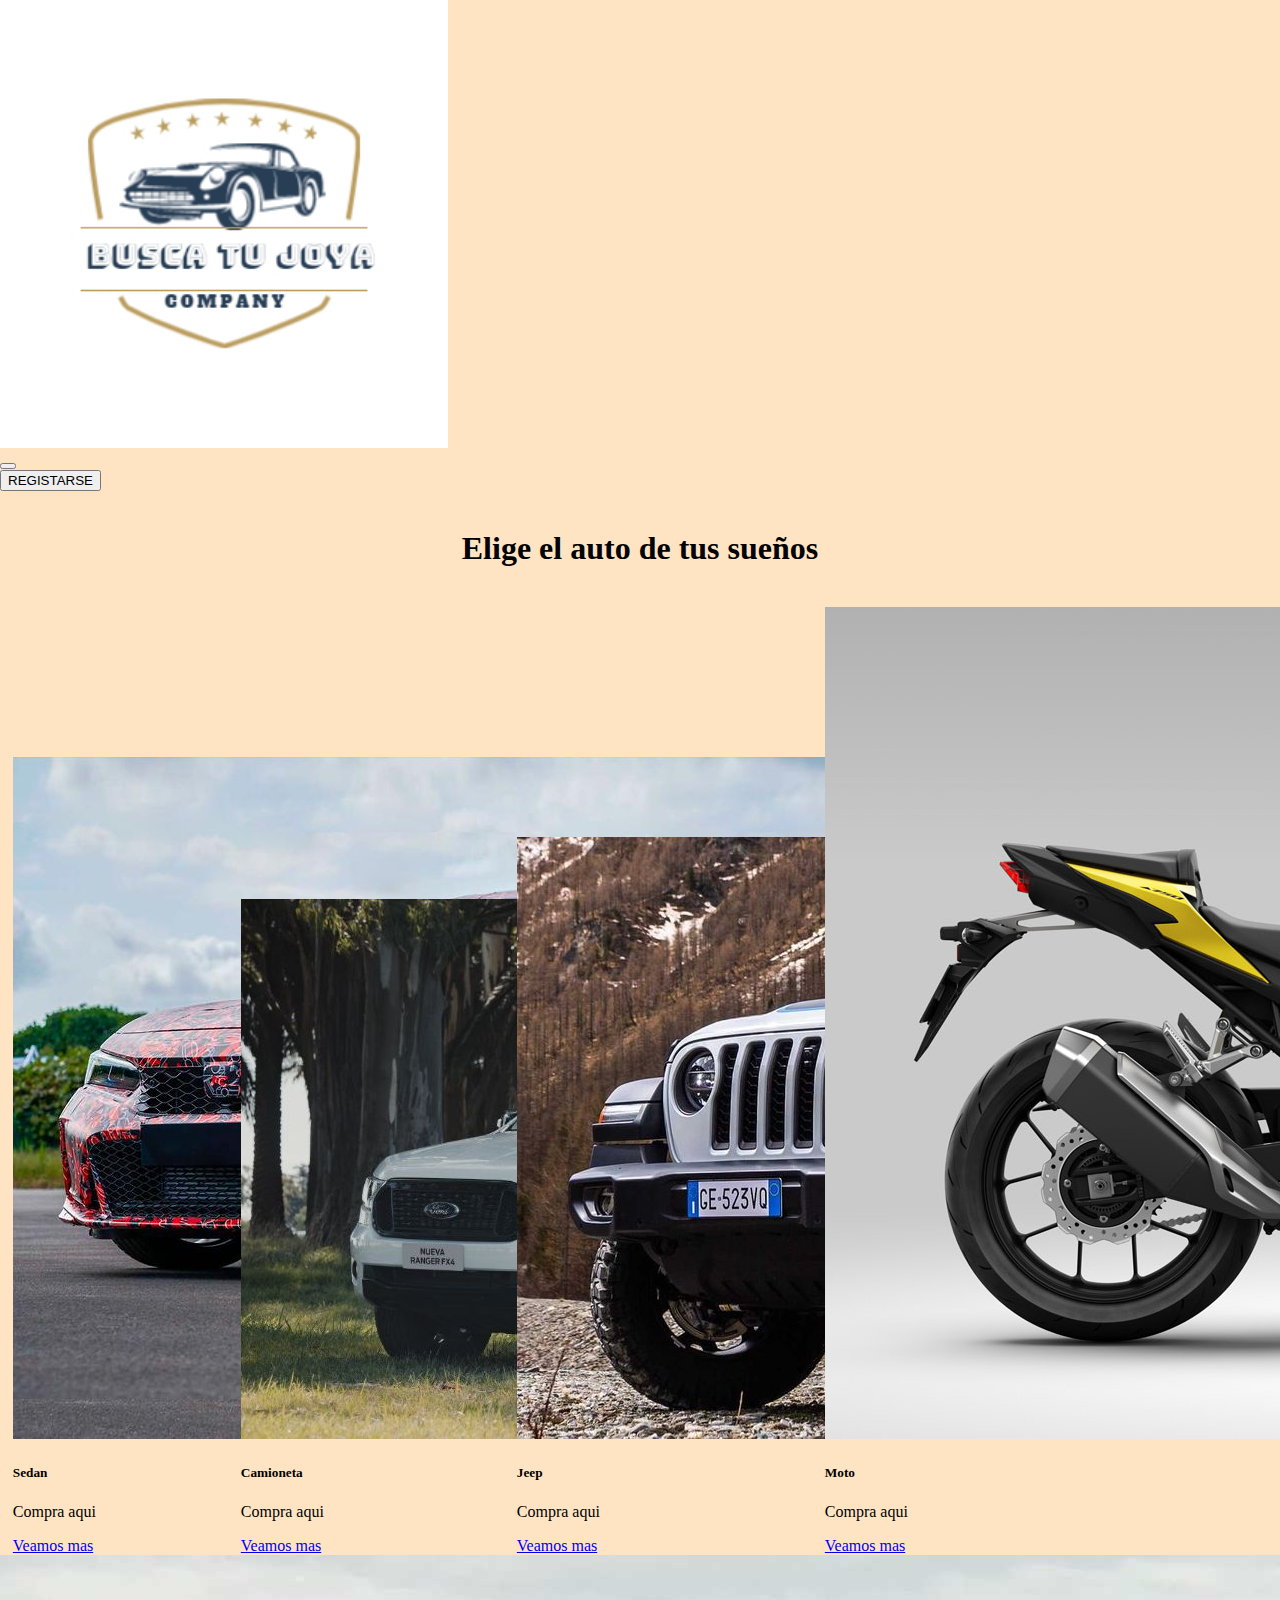
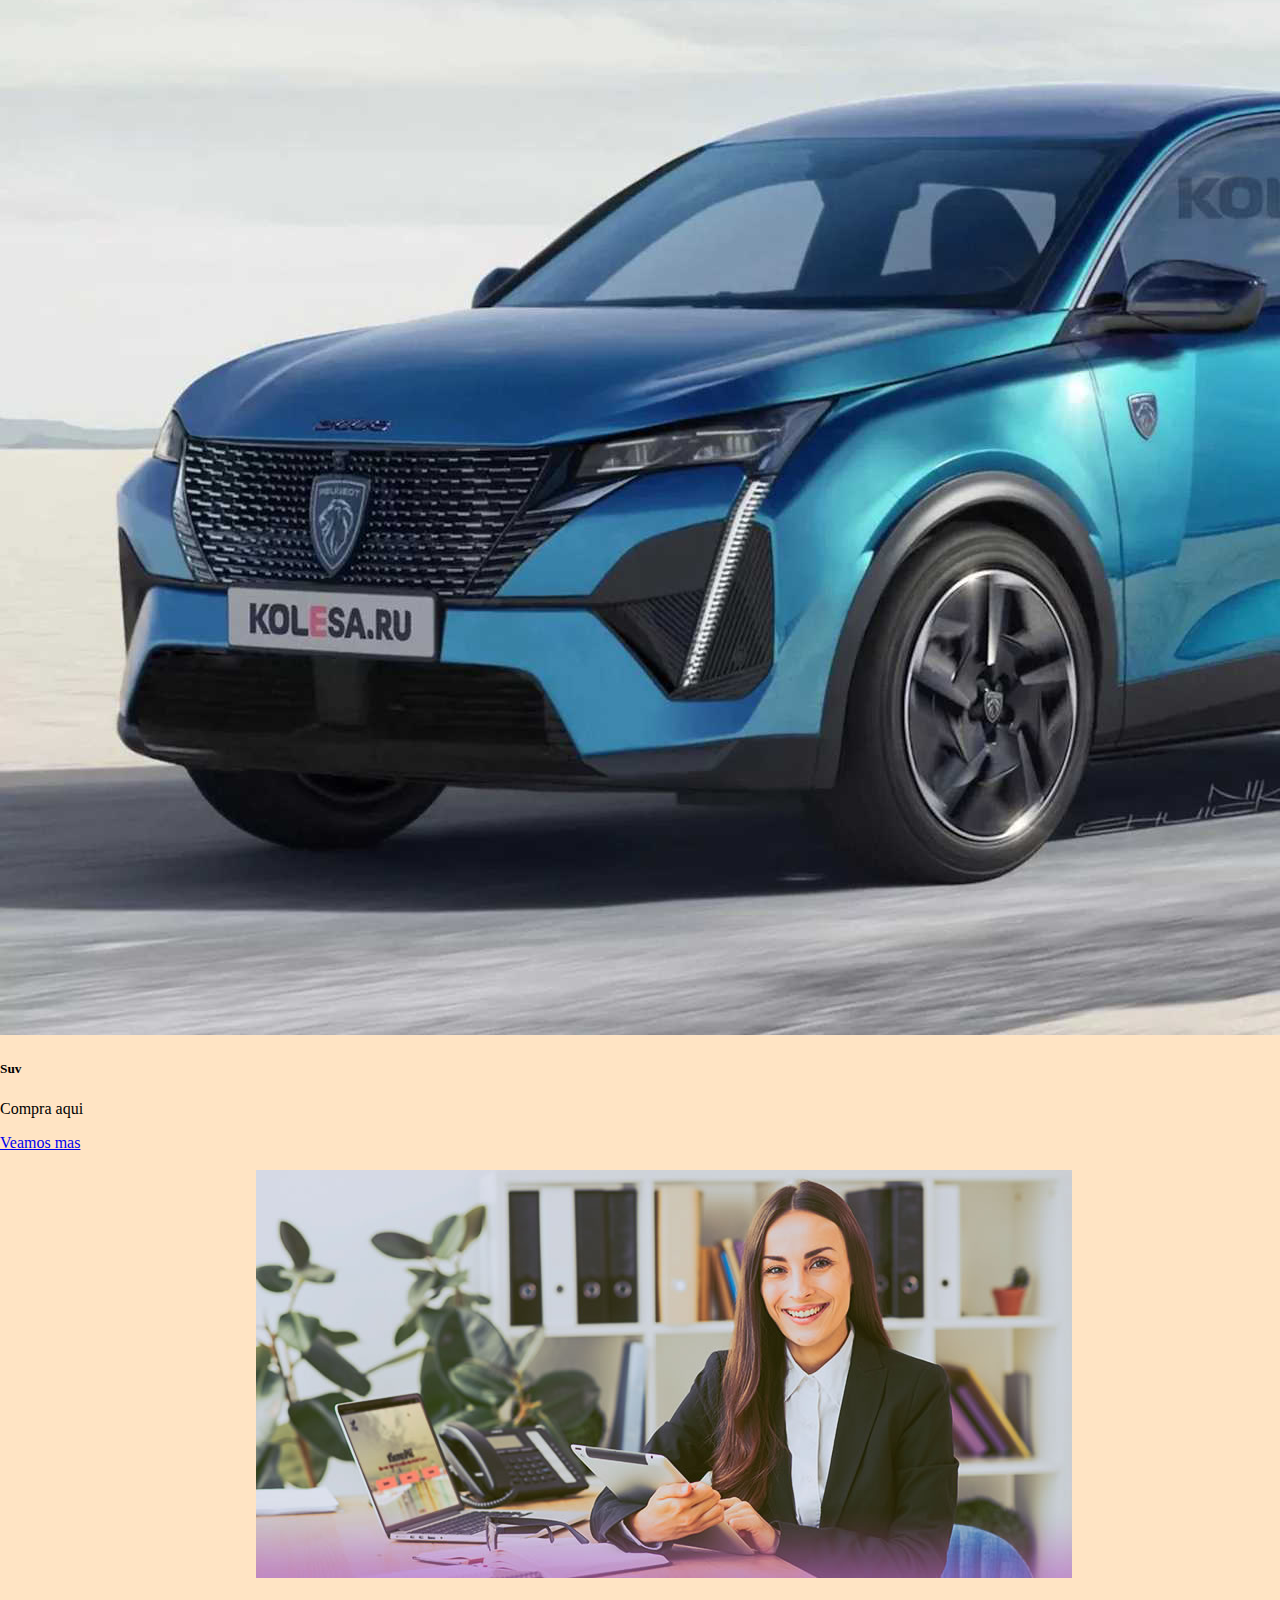
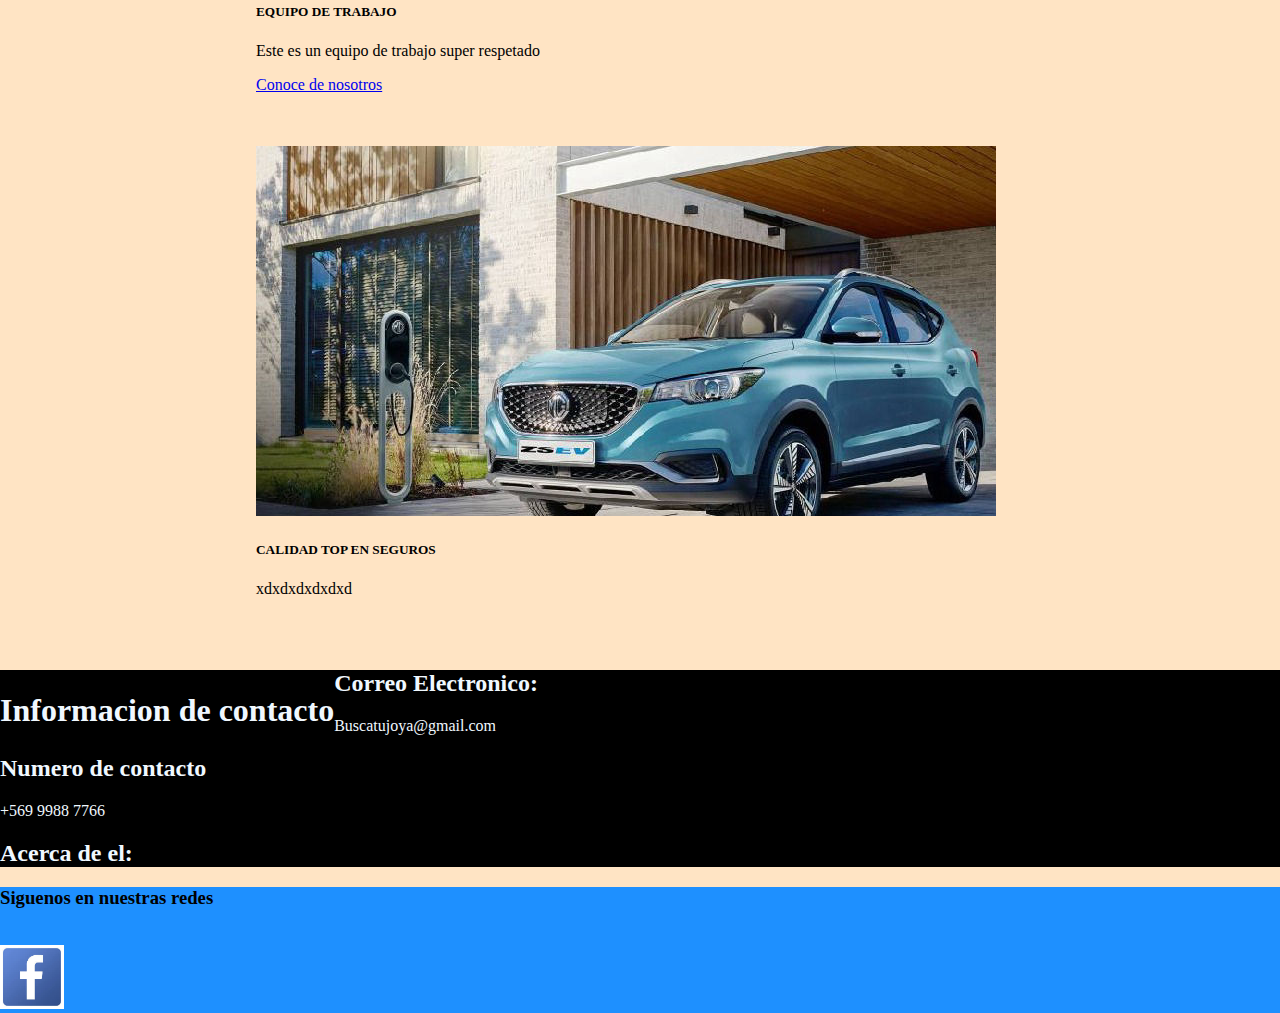
<file: index.html>
<!DOCTYPE html>
<html lang="en">
<head>
    <meta charset="UTF-8">
    <meta http-equiv="X-UA-Compatible" content="IE=edge">
    <meta name="viewport" content="width=device-width, initial-scale=1.0">
    <title>Busca tu joya</title>
    <link href="https://cdn.jsdelivr.net/npm/bootstrap@5.3.0-alpha3/dist/css/bootstrap.min.css" rel="stylesheet" integrity="sha384-KK94CHFLLe+nY2dmCWGMq91rCGa5gtU4mk92HdvYe+M/SXH301p5ILy+dN9+nJOZ" crossorigin="anonymous">
    <link rel="stylesheet" href="index.css">
</head>
<body>

<!-- Aqui va el navbar -->
    <div>
        <nav class="navbar navbar-expand-lg bg-body-tertiary">
            <div class="container-fluid">
              <a class="navbar-brand" href="#">
                <div class="logo">
                  <img src="imagenes.html/logo.jpg" width="100%" height="100%">
                </div>
              </a>
              <button class="navbar-toggler" type="button" data-bs-toggle="collapse" data-bs-target="#navbarScroll" aria-controls="navbarScroll" aria-expanded="false" aria-label="Toggle navigation">
                <span class="navbar-toggler-icon"></span>
              </button>
              <div class="collapse navbar-collapse" id="navbarScroll">
                
               
                  <a href="registro.html">
                  <button class="btn btn-outline-success">REGISTARSE</button>
                </a>
             
              </div>
            </div>
          </nav>
    </div>
    <br>
    
    <h1 class="margen">Elige el auto de tus sueños</h1>
    <br>


<!-- Aqui van las cards -->
    <div class="contenedor" id="div4">
        <div class="card" style="width: 14rem;">
            <img src="imagenes.html/Auto.jpg" class="card-img-top" alt="...">
            <div class="card-body">
              <h5 class="card-title">Sedan</h5>
              <p class="card-text">Compra aqui</p>
              <a href="#" class="btn btn-primary">Veamos mas</a>
            </div>
          </div>
    </div>

    <div class="contenedor" >
        <div class="card" style="width: 17rem;">
            <img src="imagenes.html/camioneta.jpg" class="card-img-top" alt="...">
            <div class="card-body">
              <h5 class="card-title">Camioneta</h5>
              <p class="card-text">Compra aqui</p>
              <a href="#" class="btn btn-primary">Veamos mas</a>
            </div>
          </div>
    </div>

    <div class="contenedor">
        <div class="card" style="width: 19rem;">
            <img src="imagenes.html/Jeep.jpg" class="card-img-top" alt="...">
            <div class="card-body">
              <h5 class="card-title">Jeep</h5>
              <p class="card-text">Compra aqui</p>
              <a href="#" class="btn btn-primary">Veamos mas</a>
            </div>
          </div>
    </div>

    <div class="contenedor">
        <div class="card" style="width: 15rem;">
            <img src="imagenes.html/Moto.jpg" class="card-img-top" alt="...">
            <div class="card-body">
              <h5 class="card-title">Moto</h5>
              <p class="card-text">Compra aqui</p>
              <a href="#" class="btn btn-primary">Veamos mas</a>
            </div>
          </div>
    
    </div>

    <div class="contenedor">
        <div class="card" style="width: 17rem;">
            <img src="imagenes.html/Suv.jpg" class="card-img-top" alt="...">
            <div class="card-body">
              <h5 class="card-title">Suv</h5>
              <p class="card-text">Compra aqui</p>
              <a href="#" class="btn btn-primary">Veamos mas</a>
            </div>
          </div>
    
    </div>
    <br>
    <br>


<!-- Los apartados -->
    <div class="espacio">
        <div class="card text-bg-dark">
            <img src="imagenes.html/mujer-oficinista.jpg" class="card-img " alt="...">
            <div class="card-img-overlay">
              <h5 class="card-title">EQUIPO DE TRABAJO</h5>
              <p class="card-text">Este es un equipo de trabajo super respetado</p>
              <p class="card-text"><a href="conocenos.html">Conoce de nosotros</a></p>
            </div>
          </div>
    </div>
    <br>
    <br>
    <div class="espacio">
        <div class="card text-bg-dark">
            <img src="imagenes.html/Autocalidad.jpg" class="card-img " alt="...">
            <div class="card-img-overlay">
              <h5 class="card-title">CALIDAD TOP EN SEGUROS</h5>
              <p class="card-text">xdxdxdxdxdxd</p>
              <p class="card-text"><a href=""></a></p>
            </div>
          </div>
    </div>
    <br>
    <br>

<!-- Aqui el div se adecua depenediendo del contenido de adentro -->
    <div id="div1">
        <h1 class="center">Informacion de contacto</h1>
        <h2>Correo Electronico: </h2>
        <p>Buscatujoya@gmail.com</p>
        <h2>Numero de contacto</h2>
        <p>+569 9988 7766</p>
        <h2>Acerca de el: </h2>
    </div>

<!-- Redes Sociales -->
    <div id="div2">
      <h3>Siguenos en nuestras redes</h3>
      <br>
      <div id="div3">
        <img src="imagenes.html/facebook.jpg" class="iconos">
      </div>
    </div>

    <script src="https://cdn.jsdelivr.net/npm/bootstrap@5.3.0-alpha3/dist/js/bootstrap.bundle.min.js" integrity="sha384-ENjdO4Dr2bkBIFxQpeoTz1HIcje39Wm4jDKdf19U8gI4ddQ3GYNS7NTKfAdVQSZe" crossorigin="anonymous"></script>
    <script src="https://cdn.jsdelivr.net/npm/@popperjs/core@2.11.7/dist/umd/popper.min.js" integrity="sha384-zYPOMqeu1DAVkHiLqWBUTcbYfZ8osu1Nd6Z89ify25QV9guujx43ITvfi12/QExE" crossorigin="anonymous"></script>
    <script src="https://cdn.jsdelivr.net/npm/bootstrap@5.3.0-alpha3/dist/js/bootstrap.min.js" integrity="sha384-Y4oOpwW3duJdCWv5ly8SCFYWqFDsfob/3GkgExXKV4idmbt98QcxXYs9UoXAB7BZ" crossorigin="anonymous"></script>
</body>
</html>
</file>
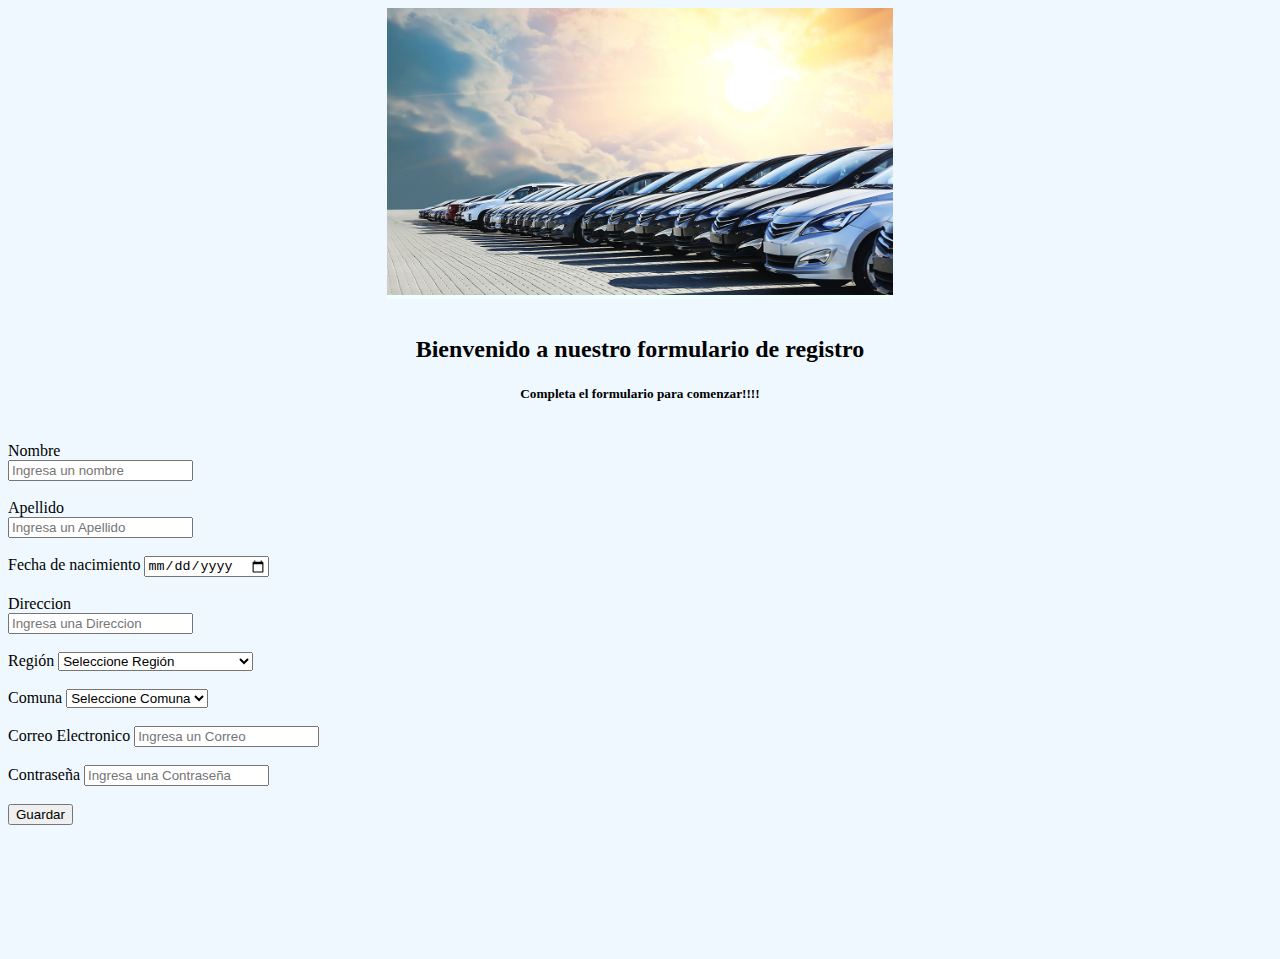
<file: registro.html>
<!DOCTYPE html>
<html lang="en">
<head>
    <meta charset="UTF-8">
    <meta http-equiv="X-UA-Compatible" content="IE=edge">
    <meta name="viewport" content="width=device-width, initial-scale=1.0">
    <link href="https://cdn.jsdelivr.net/npm/bootstrap@5.3.0-alpha3/dist/css/bootstrap.min.css" rel="stylesheet" integrity="sha384-KK94CHFLLe+nY2dmCWGMq91rCGa5gtU4mk92HdvYe+M/SXH301p5ILy+dN9+nJOZ" crossorigin="anonymous">
    <link rel="stylesheet" href="registro.css">
    <title>Registro</title>
</head>
<body>
<div id="div1">
    <img src="imagenes.html/imgregistro.jpg" width="100%" height="100%">
</div>
<br>
<h2 class="margen">Bienvenido a nuestro formulario de registro</h2>
<h5 class="margen">Completa el formulario para comenzar!!!!</h5>
<br>
<div>
    <form>

        <div>
            <label for="formnombre">Nombre</label>
            <br>
            <input type="text" class="form-control" id="examplenombre1"
            required placeholder="Ingresa un nombre"
            required minlength="">
        </div>
        <br>

        <div>
            <label for="formape">Apellido</label>
            <br>
            <input type="text" class="form-control" id="exampleapellido1"
            required placeholder="Ingresa un Apellido">
        </div>
        <br>

        <div>
            <label for="form">Fecha de nacimiento</label>
            <input type="date" class="form-control"
            required placeholder="">
        </div>
        <br>


        <div>
            <label for="formape">Direccion</label>
            <br>
            <input type="text" class="form-control" id="exampledireccion1"
            required placeholder="Ingresa una Direccion">
        </div>

        <br>
        <div class="mb-3">
            <label for="disabledSelect" class="form-label">Región</label>
            <select id="disabledSelect" class="form-select">
              <option>Seleccione Región</option>
              <option>Región de Arica y Parinacota</option>
              <option>Región de Tarapacá</option>
              <option>Región de Antofagasta</option>
              <option>Región de Atacama</option>
              <option>Región de Coquimbo</option>
              <option>Región de Valparaíso</option>
              <option>Región Metropolitana</option>
              <option>Región de O'Higgins</option>
              <option>Región del Maule</option>
              <option>Región del Ñuble</option>
              <option>Región del Biobío</option>
              <option>Región de La Araucanía</option>
              <option>Región de Los Ríos</option>
              <option>Región de Los Lagos</option>
              <option>Región de Aysén</option>
              <option>Región de Magallanes</option>
            </select>
          </div>
          <br>

          <div class="mb-3">
            <label for="disabledSelect" class="form-label">Comuna</label>
            <select id="disabledSelect" class="form-select">
              <option>Seleccione Comuna</option>

            </select>
          </div>
          <br>

        <div class="mb-3">
          <label for="exampleInputEmail1" class="form-label">Correo Electronico</label>
          <input type="email" class="form-control" id="exampleInputEmail1" aria-describedby="emailHelp"
          required placeholder= "Ingresa un Correo">
          
          <div id="emailHelp" class="form-text"></div>
        </div>
        <br>
        
        <div class="mb-3">
          <label for="exampleInputPassword1" class="form-label">Contraseña</label>
          <input type="password" class="form-control" id="exampleInputPassword1"
          required placeholder="Ingresa una Contraseña"
          required minlength="5">
        </div>
        <br>


        <!-- aqui va el check para visualisar la contraseña pero 
        despues lo hago xdxdxd -->

        <!-- <div class="mb-3 form-check">
          <input type="checkbox" class="form-check-input" id="exampleCheck1">
          <label class="form-check-label" for="exampleCheck1">Check me out</label>
        </div> -->

        <button type="submit" class="btn btn-primary">Guardar</button>
      </form>
</div>
<br>
<br>
<br>
<br>
<br>
<br>
<br>
    <script src="https://cdn.jsdelivr.net/npm/bootstrap@5.3.0-alpha3/dist/js/bootstrap.bundle.min.js" integrity="sha384-ENjdO4Dr2bkBIFxQpeoTz1HIcje39Wm4jDKdf19U8gI4ddQ3GYNS7NTKfAdVQSZe" crossorigin="anonymous"></script>
    <script src="https://cdn.jsdelivr.net/npm/@popperjs/core@2.11.7/dist/umd/popper.min.js" integrity="sha384-zYPOMqeu1DAVkHiLqWBUTcbYfZ8osu1Nd6Z89ify25QV9guujx43ITvfi12/QExE" crossorigin="anonymous"></script>
    <script src="https://cdn.jsdelivr.net/npm/bootstrap@5.3.0-alpha3/dist/js/bootstrap.min.js" integrity="sha384-Y4oOpwW3duJdCWv5ly8SCFYWqFDsfob/3GkgExXKV4idmbt98QcxXYs9UoXAB7BZ" crossorigin="anonymous"></script>

</body>
</html>
</file>
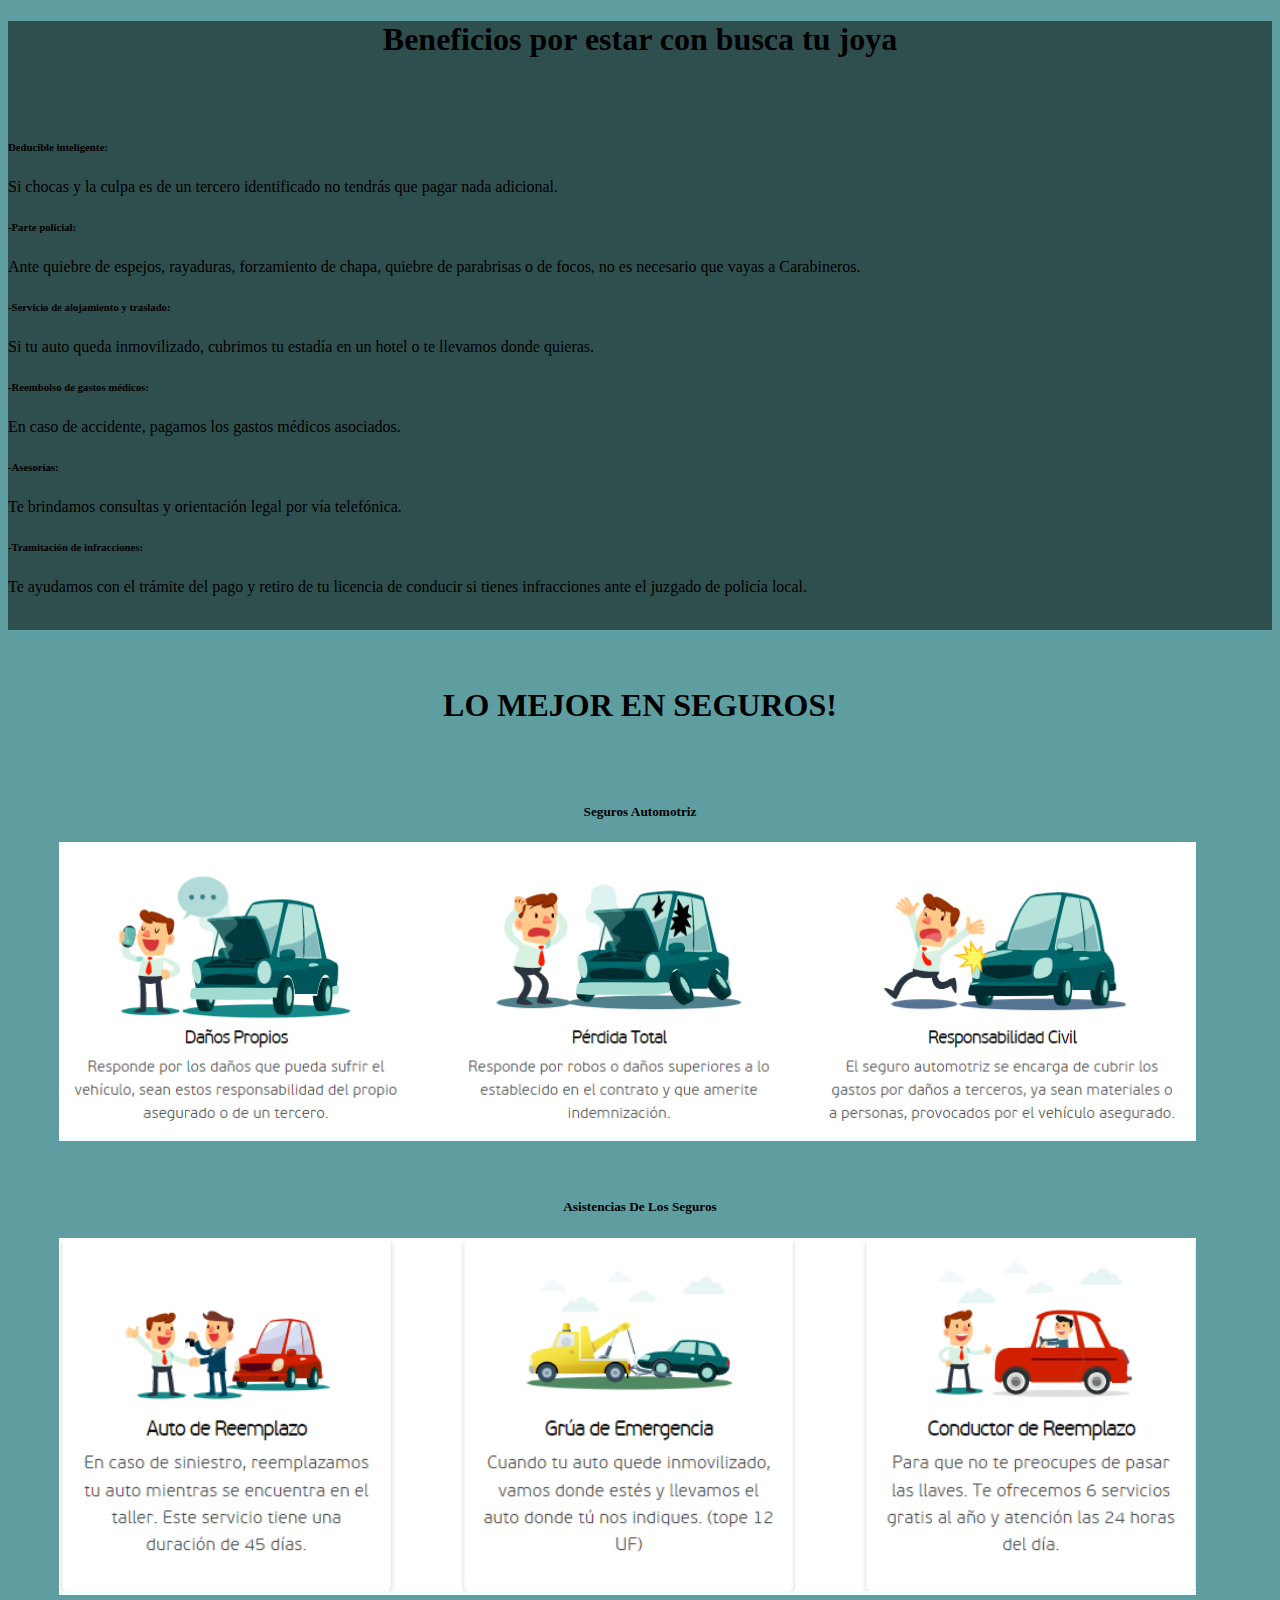
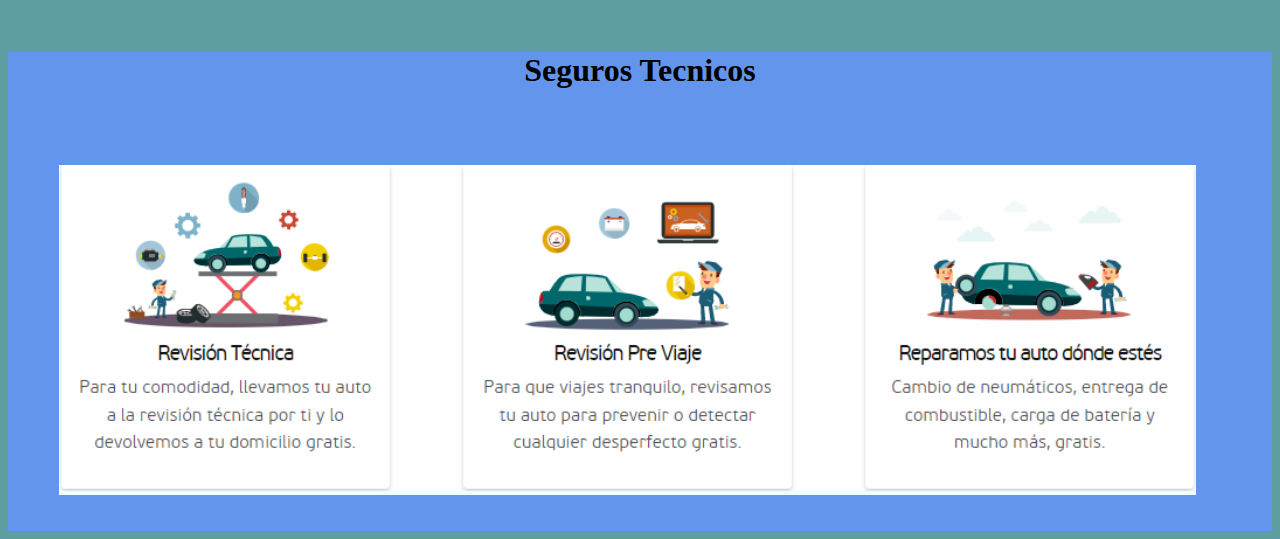
<file: seguros.html>
<!DOCTYPE html>
<html lang="en">
<head>
    <meta charset="UTF-8">
    <meta http-equiv="X-UA-Compatible" content="IE=edge">
    <meta name="viewport" content="width=device-width, initial-scale=1.0">
    <title>Conocenos</title>
    <link href="https://cdn.jsdelivr.net/npm/bootstrap@5.3.0-alpha3/dist/css/bootstrap.min.css" rel="stylesheet" integrity="sha384-KK94CHFLLe+nY2dmCWGMq91rCGa5gtU4mk92HdvYe+M/SXH301p5ILy+dN9+nJOZ" crossorigin="anonymous">
    <link rel="stylesheet" href="seguros.css">
</head>
<body>
<div id="div1">
    <h1 class="alineartext">Beneficios por estar con busca tu joya</h1>
    <br>
    <br>
    <p><h6>Deducible inteligente: </h6>Si chocas y la culpa es de un tercero identificado no tendrás que pagar nada adicional.
        <br>
        <h6>-Parte policial: </h6> Ante quiebre de espejos, rayaduras, forzamiento de chapa, quiebre de parabrisas o de focos, no es necesario que vayas a Carabineros.
        <br>
        <h6>-Servicio de alojamiento y traslado: </h6>Si tu auto queda inmovilizado, cubrimos tu estadía en un hotel o te llevamos donde quieras.
        <br>
        <h6>-Reembolso de gastos médicos: </h6>En caso de accidente, pagamos los gastos médicos asociados.
        <br>
        <h6>-Asesorías:</h6>Te brindamos consultas y orientación legal por vía telefónica.
        <br>
        <h6>-Tramitación de infracciones: </h6>Te ayudamos con el trámite del pago y retiro de tu licencia de conducir si tienes infracciones ante el juzgado de policía local.
    </p>

    <div id="div2">
        <!-- <img src="imagenes.html/seguros.jpg" width="100%" height="100%"> -->
    </div>
</div>
<br>
<br>
<h1 class="alineartext">LO MEJOR EN SEGUROS!</h1>
<br>
<br>
<h5 class="alineartext">Seguros Automotriz</h5>
<div class="imagenseg">
    <img src="imagenes.html/imgSeguros.jpg.png" width="100%" height="100%">
</div>
<br>
<br>
<h5 class="alineartext">Asistencias De Los Seguros</h5>
<div class="imagenseg">
    <img src="imagenes.html/imgSeguros2.jpg.png" width="100%" height="100%">
</div>
<br>
<br>
<div id="div4" >
    <h1 class="alineartext">Seguros Tecnicos</h1>
    <br>
    <br>
    <br>
    <div class="imagenseg">
        <img src="imagenes.html/imgSeguros3.jpg.png" width="100%" height="100%">
    </div>
    <br>
    <br>
</div>
    
    <script src="https://cdn.jsdelivr.net/npm/bootstrap@5.3.0-alpha3/dist/js/bootstrap.bundle.min.js" integrity="sha384-ENjdO4Dr2bkBIFxQpeoTz1HIcje39Wm4jDKdf19U8gI4ddQ3GYNS7NTKfAdVQSZe" crossorigin="anonymous"></script>
    <script src="https://cdn.jsdelivr.net/npm/@popperjs/core@2.11.7/dist/umd/popper.min.js" integrity="sha384-zYPOMqeu1DAVkHiLqWBUTcbYfZ8osu1Nd6Z89ify25QV9guujx43ITvfi12/QExE" crossorigin="anonymous"></script>
    <script src="https://cdn.jsdelivr.net/npm/bootstrap@5.3.0-alpha3/dist/js/bootstrap.min.js" integrity="sha384-Y4oOpwW3duJdCWv5ly8SCFYWqFDsfob/3GkgExXKV4idmbt98QcxXYs9UoXAB7BZ" crossorigin="anonymous"></script>

</body>
</html>
</file>
<file: index.css>
body{
    background-color: bisque;
    margin: 0;
}

.contenedor{
    display: inline-block;
}

.espacio{
    width: 60%;
    height: 80%;
    margin-left: 20%;
}


#div1{
    width: 100%;
    height: 80%;
    background-color: black;
    color: aliceblue;
}

#div2{
    width: 100%;
    height: 80%;
    background-color: dodgerblue;
}

.center{
    float: inline-start;
}

.iconos{
    width: 5%;
    height: 5%;
}

#div4{
    margin-left: 1%;
}

.margen{
    text-align: center;
}

.logo{
    width: 35%;
    height: 35%;
}
</file>
<file: registro.css>
body{
    background-color: aliceblue;
}


/* Aqui van las imagenes de seguros */
#div1{
    background-color: azure;
    width: 40%;
    height: 20%;
    margin-left: 30%;
}
/* Aqui van las imagenes de seguros */

.margen{
    text-align: center;
}
</file>
<file: seguros.css>
body{
    background-color: cadetblue;
}

#div1{
    background-color: darkslategrey;
    width: 100%;
    height: 40%;
    margin-top: 0%;
}

#div2{
    width: 15%;
    height: 15%;
    display: inline-block;
}

/* Aqui van las imagenes de seguros */
.imagenseg{
    background-color: azure;
    width: 90%;
    height: 40%;
    margin-left: 4%;
}
/* Aqui van las imagenes de seguros */

#div4{
    background-color: cornflowerblue;
    width: 100%;
    height: 40%;
}

.alineartext{
    text-align: center;
}
</file>
